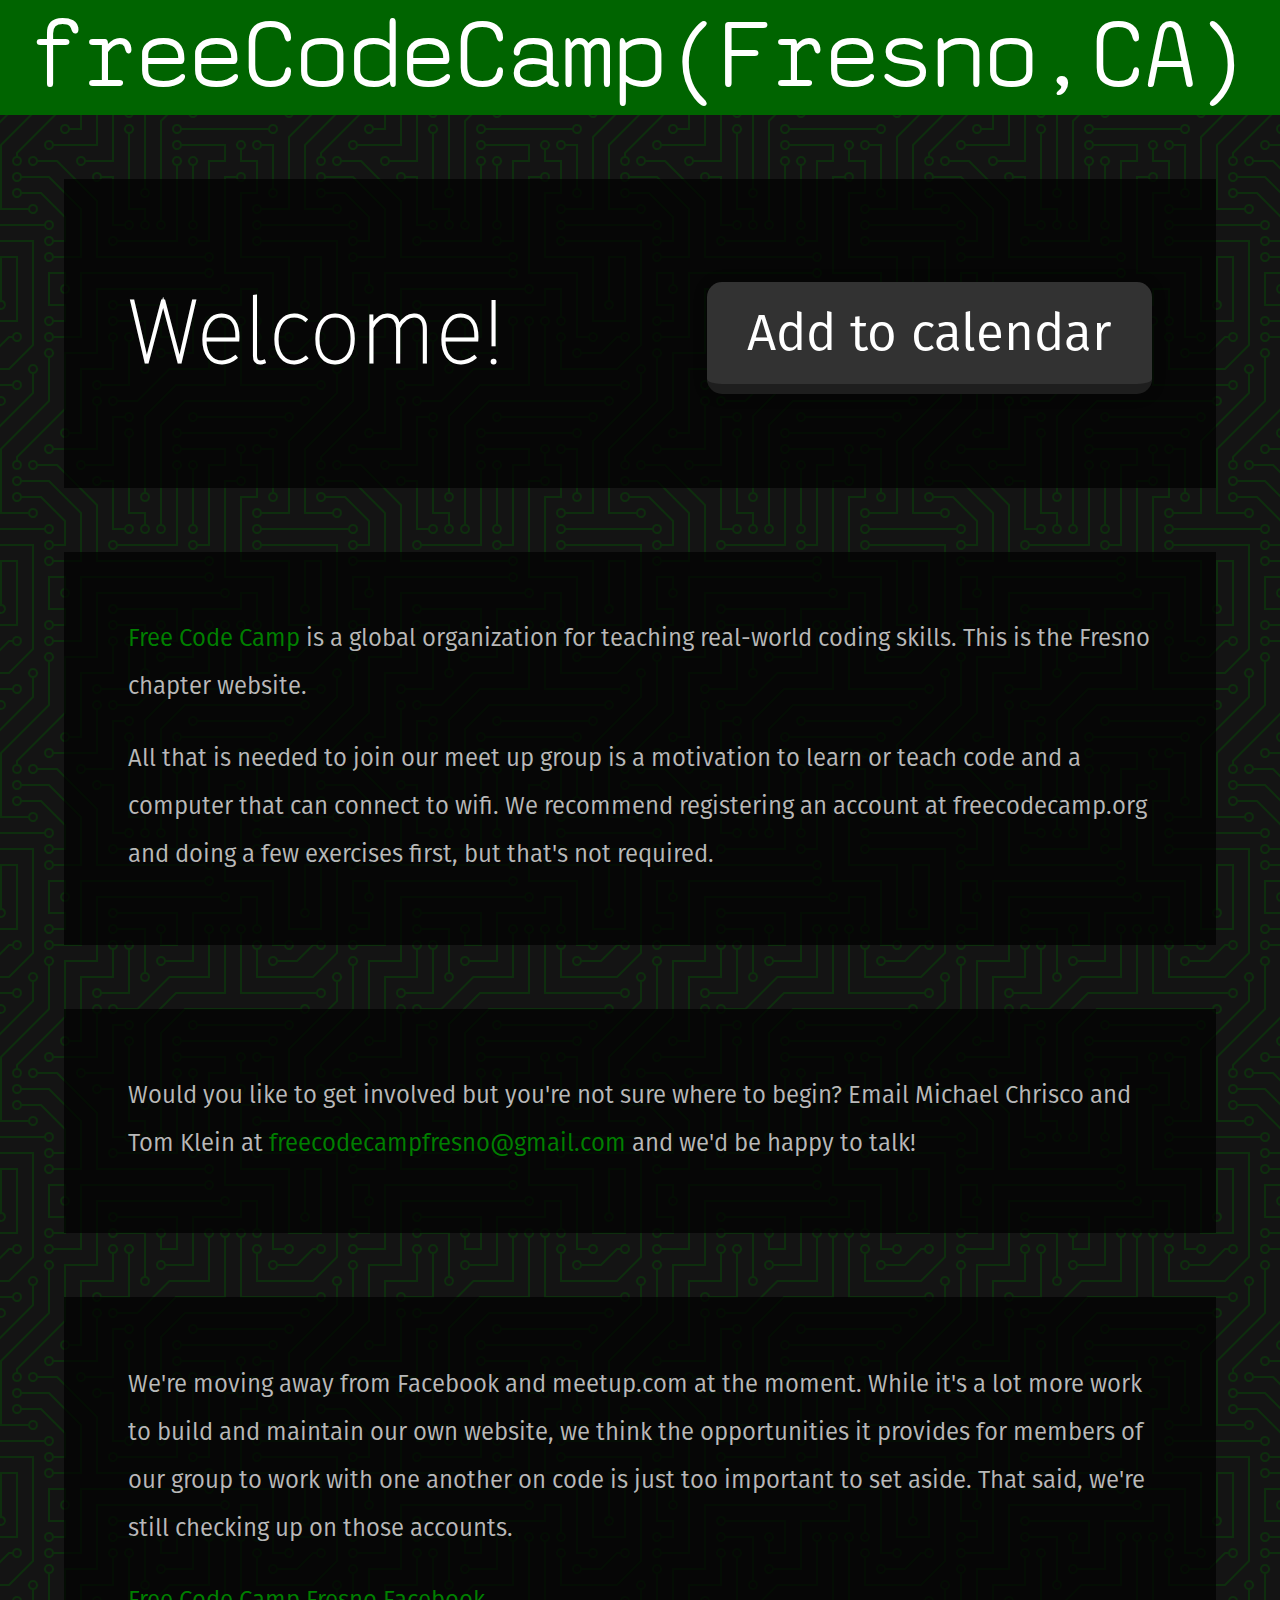
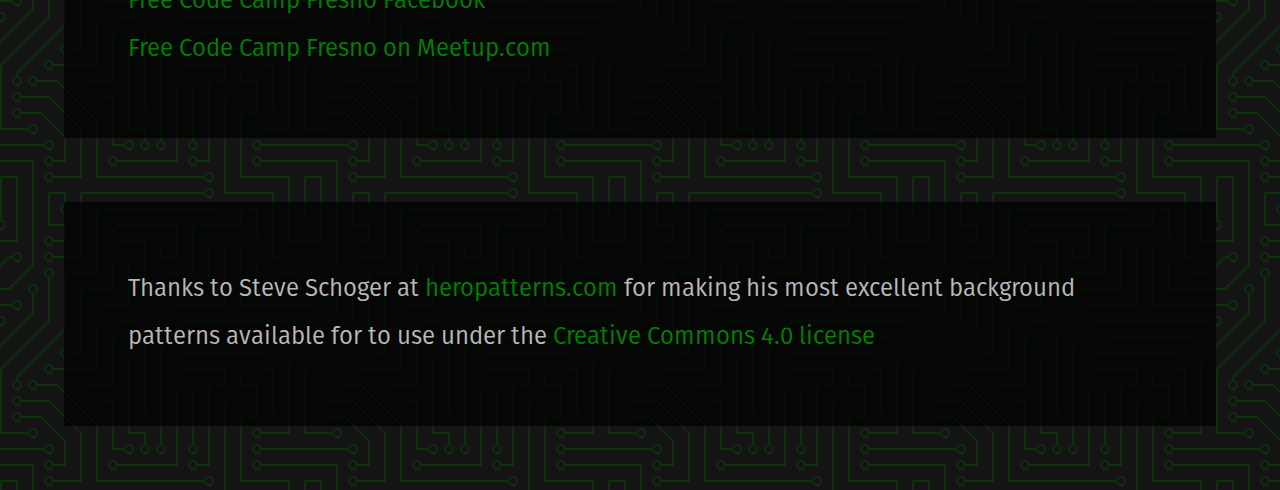
<file: home.html>
<!doctype html>
<html lang="en">
	<head>
		<title>freeCodeCamp(Fresno,CA){ CA.forEach((developer.in.Fresno)=>{ alert("Hey come to our meetup and say hi!");})} </title>
		<link rel="stylesheet" type="text/css" href="styles.css">
	</head>
	<body>
		<div class="Aligner header">
				<p class="Aligner-item">freeCodeCamp(Fresno,CA)</p>
		</div>
		<div class="card" style="display: flex; justify-content: space-between; flex-flow: row wrap; align-items: center;">
				<h1 style="margin: 0,0,0,0; background-color:rgba(0,0,0,0);">Welcome!</h1>
			<div class="btndiv">
				<button class="btnpop" onclick="location.href='http://api.meetup.com/Free-Code-Camp-Fresno/upcoming.ical'">Add to calendar</button>
			</div>

		</div>
		<div class="card">
			<p><a href='https://freecodecamp.org' target="_blank">Free Code Camp</a> is a global organization for teaching real-world coding skills. This is the Fresno chapter website.</p>
			<p>All that is needed to join our meet up group is a motivation to learn or teach code and a computer that can connect to wifi. We recommend registering an account at freecodecamp.org and doing a few exercises first, but that's not required.</p>
		</div>
		<div class="card">
			<p>Would you like to get involved but you're not sure where to begin? Email Michael Chrisco and Tom Klein at <a href='mailto:freecodecampfresno@gmail.com'>freecodecampfresno@gmail.com</a> and we'd be happy to talk!
			</p>
		</div>
		<div class="card">
			<p>We're moving away from Facebook and meetup.com at the moment. While it's a lot more work to build and maintain our own website, we think the opportunities it provides for members of our group to work with one another on code is just too important to set aside. That said, we're still checking up on those accounts.</p>
			<p><a href="https://www.facebook.com/groups/free.code.camp.fresno.ca" target="_blank">Free Code Camp Fresno Facebook</a><br/>
				<a href="https://www.meetup.com/Free-Code-Camp-Fresno/" target="_blank">Free Code Camp Fresno on Meetup.com</a>
		</div>
		<div class="card last-card">
			<p>Thanks to Steve Schoger at <a href="http://www.heropatterns.com/" target="_blank">heropatterns.com</a> for making his most excellent background patterns available for to use under the <a href="https://creativecommons.org/licenses/by/4.0/" target="_blank">Creative Commons 4.0 license</a>
			</p>
		</div>
	</body>
</html>
</file>
<file: styles.css>
@font-face {
  font-family: SaxMono;
  src: url('SaxMono.woff');
}
@font-face {
  font-family: FiraHair;
  src: url('./fira-sans/FiraSans-Hair.otf');
}
@font-face {
  font-family: FiraBook;
  src: url('./fira-sans/FiraSans-Book.otf');
}
h1 {
  font-family: FiraHair;
  font-size: 7vw;
  color: white;
}
p {
  font-family: FiraBook;
  font-size: 1.5em;
  line-height: 2em;
  color: rgb(185,185,185);
}
.Aligner {
  display: flex;
  align-items: center;
  justify-content: center;
  width: 100vw;
  height: 9vw;
  margin: 0,0,0,0;
  padding: 0,0,0,0;
}
.Aligner-item {
  max-width: 100%;
  height: 6vw;
  font-family: 'SaxMono';
  font-size: 7.5vw;
  color:white;
  text-align: center;
  margin-top: -1vw;
  margin-bottom: 4vw;
  line-height: normal;
}
a:link,
a:visited {
    color: green;
    text-decoration: none;
}
a:hover {
    color: darkgreen;
    text-decoration: none;
}
a:active {
    color: white;
    text-decoration: none;
}
.card {
  margin-top: 5vw;
  margin-left: 5vw;
  padding-top: 3vw;
  padding-bottom: 3.3vw;
  padding-right: 5vw;
  padding-left: 5vw;
  width: 80vw;
  background-color: rgba(0,0,0, 0.7);
}
.last-card {
  margin-bottom: 5vw;
}
.header {
  background: darkgreen;
}
html, body {
  margin-top: 0;
  margin-right: 0;
  margin-bottom: 0;
  margin-left: 0;
}
html::-webkit-scrollbar {
  display: none;
}

body{
  background-color: rgb(20,20,20);
  background-image: url("data:image/svg+xml,%3Csvg xmlns='http://www.w3.org/2000/svg' viewBox='0 0 304 304' width='304' height='304'%3E%3Cpath fill='darkgreen' fill-opacity='0.32' d='M44.1 224a5 5 0 1 1 0 2H0v-2h44.1zm160 48a5 5 0 1 1 0 2H82v-2h122.1zm57.8-46a5 5 0 1 1 0-2H304v2h-42.1zm0 16a5 5 0 1 1 0-2H304v2h-42.1zm6.2-114a5 5 0 1 1 0 2h-86.2a5 5 0 1 1 0-2h86.2zm-256-48a5 5 0 1 1 0 2H0v-2h12.1zm185.8 34a5 5 0 1 1 0-2h86.2a5 5 0 1 1 0 2h-86.2zM258 12.1a5 5 0 1 1-2 0V0h2v12.1zm-64 208a5 5 0 1 1-2 0v-54.2a5 5 0 1 1 2 0v54.2zm48-198.2V80h62v2h-64V21.9a5 5 0 1 1 2 0zm16 16V64h46v2h-48V37.9a5 5 0 1 1 2 0zm-128 96V208h16v12.1a5 5 0 1 1-2 0V210h-16v-76.1a5 5 0 1 1 2 0zm-5.9-21.9a5 5 0 1 1 0 2H114v48H85.9a5 5 0 1 1 0-2H112v-48h12.1zm-6.2 130a5 5 0 1 1 0-2H176v-74.1a5 5 0 1 1 2 0V242h-60.1zm-16-64a5 5 0 1 1 0-2H114v48h10.1a5 5 0 1 1 0 2H112v-48h-10.1zM66 284.1a5 5 0 1 1-2 0V274H50v30h-2v-32h18v12.1zM236.1 176a5 5 0 1 1 0 2H226v94h48v32h-2v-30h-48v-98h12.1zm25.8-30a5 5 0 1 1 0-2H274v44.1a5 5 0 1 1-2 0V146h-10.1zm-64 96a5 5 0 1 1 0-2H208v-80h16v-14h-42.1a5 5 0 1 1 0-2H226v18h-16v80h-12.1zm86.2-210a5 5 0 1 1 0 2H272V0h2v32h10.1zM98 101.9V146H53.9a5 5 0 1 1 0-2H96v-42.1a5 5 0 1 1 2 0zM53.9 34a5 5 0 1 1 0-2H80V0h2v34H53.9zm60.1 3.9V66H82v64H69.9a5 5 0 1 1 0-2H80V64h32V37.9a5 5 0 1 1 2 0zM101.9 82a5 5 0 1 1 0-2H128V37.9a5 5 0 1 1 2 0V82h-28.1zm16-64a5 5 0 1 1 0-2H146v44.1a5 5 0 1 1-2 0V18h-26.1zm102.2 270a5 5 0 1 1 0 2H98v14h-2v-16h124.1zM242 149.9V160h16v34h-16v62h48v48h-2v-46h-48v-66h16v-30h-16v-12.1a5 5 0 1 1 2 0zM53.9 18a5 5 0 1 1 0-2H64V2H48V0h18v18H53.9zm112 32a5 5 0 1 1 0-2H192V0h50v2h-48v48h-28.1zm-48-48a5 5 0 0 1-9.8-2h2.07a3 3 0 1 0 5.66 0H178v34h-18V21.9a5 5 0 1 1 2 0V32h14V2h-58.1zm0 96a5 5 0 1 1 0-2H137l32-32h39V21.9a5 5 0 1 1 2 0V66h-40.17l-32 32H117.9zm28.1 90.1a5 5 0 1 1-2 0v-76.51L175.59 80H224V21.9a5 5 0 1 1 2 0V82h-49.59L146 112.41v75.69zm16 32a5 5 0 1 1-2 0v-99.51L184.59 96H300.1a5 5 0 0 1 3.9-3.9v2.07a3 3 0 0 0 0 5.66v2.07a5 5 0 0 1-3.9-3.9H185.41L162 121.41v98.69zm-144-64a5 5 0 1 1-2 0v-3.51l48-48V48h32V0h2v50H66v55.41l-48 48v2.69zM50 53.9v43.51l-48 48V208h26.1a5 5 0 1 1 0 2H0v-65.41l48-48V53.9a5 5 0 1 1 2 0zm-16 16V89.41l-34 34v-2.82l32-32V69.9a5 5 0 1 1 2 0zM12.1 32a5 5 0 1 1 0 2H9.41L0 43.41V40.6L8.59 32h3.51zm265.8 18a5 5 0 1 1 0-2h18.69l7.41-7.41v2.82L297.41 50H277.9zm-16 160a5 5 0 1 1 0-2H288v-71.41l16-16v2.82l-14 14V210h-28.1zm-208 32a5 5 0 1 1 0-2H64v-22.59L40.59 194H21.9a5 5 0 1 1 0-2H41.41L66 216.59V242H53.9zm150.2 14a5 5 0 1 1 0 2H96v-56.6L56.6 162H37.9a5 5 0 1 1 0-2h19.5L98 200.6V256h106.1zm-150.2 2a5 5 0 1 1 0-2H80v-46.59L48.59 178H21.9a5 5 0 1 1 0-2H49.41L82 208.59V258H53.9zM34 39.8v1.61L9.41 66H0v-2h8.59L32 40.59V0h2v39.8zM2 300.1a5 5 0 0 1 3.9 3.9H3.83A3 3 0 0 0 0 302.17V256h18v48h-2v-46H2v42.1zM34 241v63h-2v-62H0v-2h34v1zM17 18H0v-2h16V0h2v18h-1zm273-2h14v2h-16V0h2v16zm-32 273v15h-2v-14h-14v14h-2v-16h18v1zM0 92.1A5.02 5.02 0 0 1 6 97a5 5 0 0 1-6 4.9v-2.07a3 3 0 1 0 0-5.66V92.1zM80 272h2v32h-2v-32zm37.9 32h-2.07a3 3 0 0 0-5.66 0h-2.07a5 5 0 0 1 9.8 0zM5.9 0A5.02 5.02 0 0 1 0 5.9V3.83A3 3 0 0 0 3.83 0H5.9zm294.2 0h2.07A3 3 0 0 0 304 3.83V5.9a5 5 0 0 1-3.9-5.9zm3.9 300.1v2.07a3 3 0 0 0-1.83 1.83h-2.07a5 5 0 0 1 3.9-3.9zM97 100a3 3 0 1 0 0-6 3 3 0 0 0 0 6zm0-16a3 3 0 1 0 0-6 3 3 0 0 0 0 6zm16 16a3 3 0 1 0 0-6 3 3 0 0 0 0 6zm16 16a3 3 0 1 0 0-6 3 3 0 0 0 0 6zm0 16a3 3 0 1 0 0-6 3 3 0 0 0 0 6zm-48 32a3 3 0 1 0 0-6 3 3 0 0 0 0 6zm16 16a3 3 0 1 0 0-6 3 3 0 0 0 0 6zm32 48a3 3 0 1 0 0-6 3 3 0 0 0 0 6zm-16 16a3 3 0 1 0 0-6 3 3 0 0 0 0 6zm32-16a3 3 0 1 0 0-6 3 3 0 0 0 0 6zm0-32a3 3 0 1 0 0-6 3 3 0 0 0 0 6zm16 32a3 3 0 1 0 0-6 3 3 0 0 0 0 6zm32 16a3 3 0 1 0 0-6 3 3 0 0 0 0 6zm0-16a3 3 0 1 0 0-6 3 3 0 0 0 0 6zm-16-64a3 3 0 1 0 0-6 3 3 0 0 0 0 6zm16 0a3 3 0 1 0 0-6 3 3 0 0 0 0 6zm16 96a3 3 0 1 0 0-6 3 3 0 0 0 0 6zm0 16a3 3 0 1 0 0-6 3 3 0 0 0 0 6zm16 16a3 3 0 1 0 0-6 3 3 0 0 0 0 6zm16-144a3 3 0 1 0 0-6 3 3 0 0 0 0 6zm0 32a3 3 0 1 0 0-6 3 3 0 0 0 0 6zm16-32a3 3 0 1 0 0-6 3 3 0 0 0 0 6zm16-16a3 3 0 1 0 0-6 3 3 0 0 0 0 6zm-96 0a3 3 0 1 0 0-6 3 3 0 0 0 0 6zm0 16a3 3 0 1 0 0-6 3 3 0 0 0 0 6zm16-32a3 3 0 1 0 0-6 3 3 0 0 0 0 6zm96 0a3 3 0 1 0 0-6 3 3 0 0 0 0 6zm-16-64a3 3 0 1 0 0-6 3 3 0 0 0 0 6zm16-16a3 3 0 1 0 0-6 3 3 0 0 0 0 6zm-32 0a3 3 0 1 0 0-6 3 3 0 0 0 0 6zm0-16a3 3 0 1 0 0-6 3 3 0 0 0 0 6zm-16 0a3 3 0 1 0 0-6 3 3 0 0 0 0 6zm-16 0a3 3 0 1 0 0-6 3 3 0 0 0 0 6zm-16 0a3 3 0 1 0 0-6 3 3 0 0 0 0 6zM49 36a3 3 0 1 0 0-6 3 3 0 0 0 0 6zm-32 0a3 3 0 1 0 0-6 3 3 0 0 0 0 6zm32 16a3 3 0 1 0 0-6 3 3 0 0 0 0 6zM33 68a3 3 0 1 0 0-6 3 3 0 0 0 0 6zm16-48a3 3 0 1 0 0-6 3 3 0 0 0 0 6zm0 240a3 3 0 1 0 0-6 3 3 0 0 0 0 6zm16 32a3 3 0 1 0 0-6 3 3 0 0 0 0 6zm-16-64a3 3 0 1 0 0-6 3 3 0 0 0 0 6zm0 16a3 3 0 1 0 0-6 3 3 0 0 0 0 6zm-16-32a3 3 0 1 0 0-6 3 3 0 0 0 0 6zm80-176a3 3 0 1 0 0-6 3 3 0 0 0 0 6zm16 0a3 3 0 1 0 0-6 3 3 0 0 0 0 6zm-16-16a3 3 0 1 0 0-6 3 3 0 0 0 0 6zm32 48a3 3 0 1 0 0-6 3 3 0 0 0 0 6zm16-16a3 3 0 1 0 0-6 3 3 0 0 0 0 6zm0-32a3 3 0 1 0 0-6 3 3 0 0 0 0 6zm112 176a3 3 0 1 0 0-6 3 3 0 0 0 0 6zm-16 16a3 3 0 1 0 0-6 3 3 0 0 0 0 6zm0 16a3 3 0 1 0 0-6 3 3 0 0 0 0 6zm0 16a3 3 0 1 0 0-6 3 3 0 0 0 0 6zM17 180a3 3 0 1 0 0-6 3 3 0 0 0 0 6zm0 16a3 3 0 1 0 0-6 3 3 0 0 0 0 6zm0-32a3 3 0 1 0 0-6 3 3 0 0 0 0 6zm16 0a3 3 0 1 0 0-6 3 3 0 0 0 0 6zM17 84a3 3 0 1 0 0-6 3 3 0 0 0 0 6zm32 64a3 3 0 1 0 0-6 3 3 0 0 0 0 6zm16-16a3 3 0 1 0 0-6 3 3 0 0 0 0 6z'%3E%3C/path%3E%3C/svg%3E");
}
.btndiv {
 height:100px;
 margin-top:10px;
 margin-bottom:10px;
}
.btnpop {
 background: rgb(50, 50, 50);
 position: relative;
 padding: 20px 40px;
 border-top: 0px;
 border-left: 0px;
 border-right: 0px;
 border-bottom: 10px solid rgb(30, 30, 30);
 color: white;
 font-size: 4vw;
 font-family: FiraBook;
 vertical-align: middle;
 -webkit-border-radius: 15px;
 -moz-border-radius: 15px;
 border-radius: 15px;
 -webkit-box-shadow:0px 1px 15px 1px rgba(0,0,0,.1);
 box-shadow:0px 1px 15px 1px rgba(0,0,0,.1);
transition: all 0.1s;
}
.btnpop:hover {
  top: -1px;
  border-bottom: 12px solid rgb(0, 60, 0);
  background: darkgreen;
}
.btnpop:active {
  top: 8px;
  border-bottom: 2px solid rgb(0, 60, 0);
  background: green;
  -webkit-box-shadow:none;
  box-shadow:none;
}
</file>
